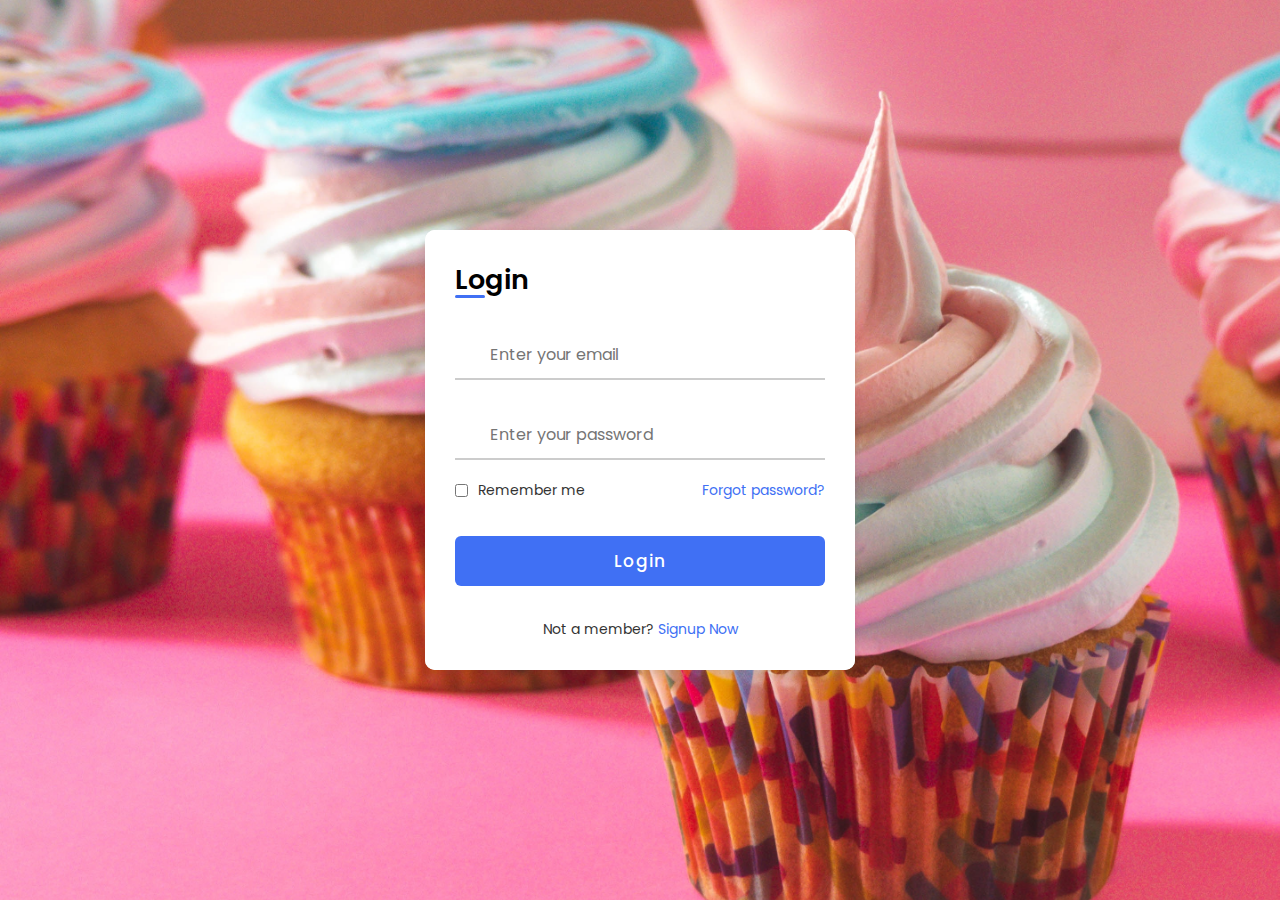
<file: login.html>
<!DOCTYPE html>
<html lang="en">

<head>
    <meta charset="UTF-8">
    <meta http-equiv="X-UA-Compatible" content="IE=edge">
    <meta name="viewport" content="width=device-width, initial-scale=1.0">
    <title>Cakecity</title>

    <link rel="stylesheet" href="https://pro.fontawesome.com/releases/v5.10.0/css/all.css" />
    <link rel="stylesheet" href="login.css">

</head>

<body>

    <div class="container">
        <div class="forms">
            <div class="form login">
                <span class="title">Login</span>
                <form action="#">
                    <div class="input-field">
                        <input type="text" placeholder="Enter your email" required>
                        <i class="uil uil-envelope icon"></i>
                    </div>
                    <div class="input-field">
                        <input type="password" class="password" placeholder="Enter your password" required>
                        <i class="uil uil-lock icon"></i>
                        <i class="uil uil-eye-slash showHidePw"></i>
                    </div>
                    <div class="checkbox-text">
                        <div class="checkbox-content">
                            <input type="checkbox" id="logCheck">
                            <label for="logCheck" class="text">Remember me</label>
                        </div>
                        
                        <a href="#" class="text">Forgot password?</a>
                    </div>
                    <div class="input-field button">
                        <input type="button" value="Login">
                    </div>
                </form>
                <div class="login-signup">
                    <span class="text">Not a member?
                        <a href="#" class="text signup-link">Signup Now</a>
                    </span>
                </div>
            </div>
            <!-- Registration Form -->
            <div class="form signup">
                <span class="title">Registration</span>
                <form action="#">
                    <div class="input-field">
                        <input type="text" placeholder="Enter your name" required>
                        <i class="uil uil-user"></i>
                    </div>
                    <div class="input-field">
                        <input type="text" placeholder="Enter your email" required>
                        <i class="uil uil-envelope icon"></i>
                    </div>
                    <div class="input-field">
                        <input type="password" class="password" placeholder="Create a password" required>
                        <i class="uil uil-lock icon"></i>
                    </div>
                    <div class="input-field">
                        <input type="password" class="password" placeholder="Confirm a password" required>
                        <i class="uil uil-lock icon"></i>
                        <i class="uil uil-eye-slash showHidePw"></i>
                    </div>
                    <div class="checkbox-text">
                        <div class="checkbox-content">
                            <input type="checkbox" id="termCon">
                            <label for="termCon" class="text">I accepted all terms and conditions</label>
                        </div>
                    </div>
                    <div class="input-field button">
                        <input type="button" value="Signup">
                    </div>
                </form>
                <div class="login-signup">
                    <span class="text">Already a member?
                        <a href="#" class="text login-link">Login Now</a>
                    </span>
                </div>
            </div>
        </div>
    </div>

    <script src="login.js"></script>

</body>

</html>
</file>
<file: login.css>
/* ===== Google Font Import - Poformsins ===== */
@import url('https://fonts.googleapis.com/css2?family=Poppins:wght@300;400;500;600;700&display=swap');

*{
    margin: 0;
    padding: 0;
    box-sizing: border-box;
    font-family: 'Poppins', sans-serif;
}

body{
    height: 100vh;
    display: flex;
    align-items: center;
    justify-content: center;
    background-image: url(images/hero4.jpg);
    background-size: cover;
    background-position: top 25% right 0;
}

.container{
    position: relative;
    max-width: 430px;
    width: 100%;
    background: #fff;
    border-radius: 10px;
    box-shadow: 0 5px 10px rgba(0, 0, 0, 0.1);
    overflow: hidden;
    margin: 0 20px;
}

.container .forms{
    display: flex;
    align-items: center;
    height: 440px;
    width: 200%;
    transition: height 0.2s ease;
}


.container .form{
    width: 50%;
    padding: 30px;
    background-color: #fff;
    transition: margin-left 0.18s ease;
}

.container.active .login{
    margin-left: -50%;
    opacity: 0;
    transition: margin-left 0.18s ease, opacity 0.15s ease;
}

.container .signup{
    opacity: 0;
    transition: opacity 0.09s ease;
}
.container.active .signup{
    opacity: 1;
    transition: opacity 0.2s ease;
}

.container.active .forms{
    height: 600px;
}
.container .form .title{
    position: relative;
    font-size: 27px;
    font-weight: 600;
}

.form .title::before{
    content: '';
    position: absolute;
    left: 0;
    bottom: 0;
    height: 3px;
    width: 30px;
    background-color: #4070f4;
    border-radius: 25px;
}

.form .input-field{
    position: relative;
    height: 50px;
    width: 100%;
    margin-top: 30px;
}

.input-field input{
    position: absolute;
    height: 100%;
    width: 100%;
    padding: 0 35px;
    border: none;
    outline: none;
    font-size: 16px;
    border-bottom: 2px solid #ccc;
    border-top: 2px solid transparent;
    transition: all 0.2s ease;
}

.input-field input:is(:focus, :valid){
    border-bottom-color: #4070f4;
}

.input-field i{
    position: absolute;
    top: 50%;
    transform: translateY(-50%);
    color: #999;
    font-size: 23px;
    transition: all 0.2s ease;
}

.input-field input:is(:focus, :valid) ~ i{
    color: #4070f4;
}

.input-field i.icon{
    left: 0;
}
.input-field i.showHidePw{
    right: 0;
    cursor: pointer;
    padding: 10px;
}

.form .checkbox-text{
    display: flex;
    align-items: center;
    justify-content: space-between;
    margin-top: 20px;
}

.checkbox-text .checkbox-content{
    display: flex;
    align-items: center;
}

.checkbox-content input{
    margin-right: 10px;
    accent-color: #4070f4;
}

.form .text{
    color: #333;
    font-size: 14px;
}

.form a.text{
    color: #4070f4;
    text-decoration: none;
}
.form a:hover{
    text-decoration: underline;
}

.form .button{
    margin-top: 35px;
}

.form .button input{
    border: none;
    color: #fff;
    font-size: 17px;
    font-weight: 500;
    letter-spacing: 1px;
    border-radius: 6px;
    background-color: #4070f4;
    cursor: pointer;
    transition: all 0.3s ease;
}

.button input:hover{
    background-color: #265df2;
}

.form .login-signup{
    margin-top: 30px;
    text-align: center;
}
</file>
